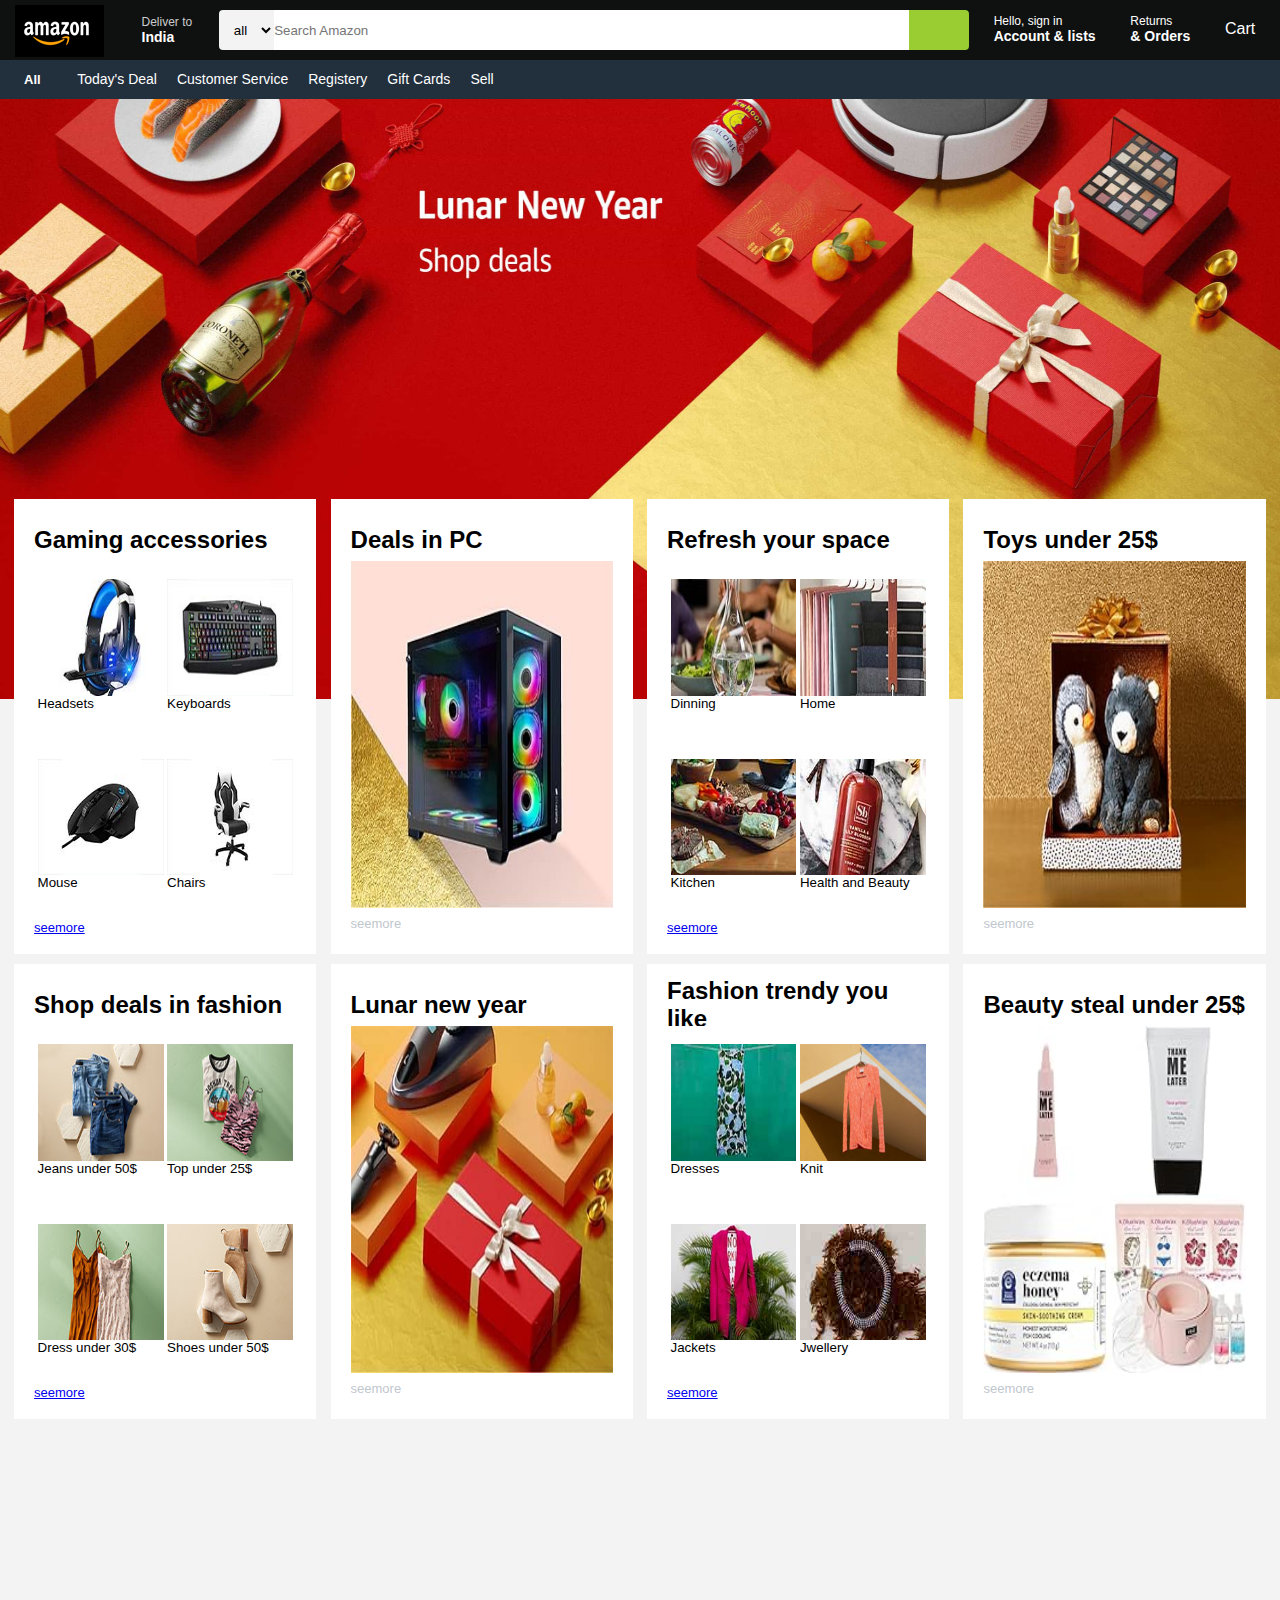
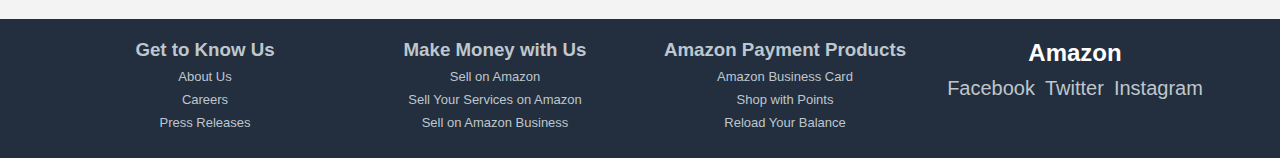
<file: index.html>
<!DOCTYPE html>
<html lang="en">

<head>
    <meta charset="UTF-8">
    <meta name="viewport" content="width=device-width, initial-scale=1.0">
    <title>amazon</title>
    <link rel="stylesheet" href="https://cdnjs.cloudflare.com/ajax/libs/font-awesome/6.5.1/css/all.min.css"
        integrity="sha512-DTOQO9RWCH3ppGqcWaEA1BIZOC6xxalwEsw9c2QQeAIftl+Vegovlnee1c9QX4TctnWMn13TZye+giMm8e2LwA=="
        crossorigin="anonymous" referrerpolicy="no-referrer" />
    <link rel="stylesheet" href="style.css">
</head>

<body> <!-- header -->
    <header>
        <div class="navbar ">

            <!-- box1 -->

            <div class="logo ">
                <div class="logopic border">
                </div>
            </div>

            <!-- box2 -->

            <div class="nav_address border">
                <div class="address_icon">
                    <i class="fa-solid fa-location-dot"></i>
                </div>
                <div class="address_para" style="padding: left 1px; ;">
                    <p style="color: #cccccc; font-size: 12px; ">Deliver to</p>
                    <p style="font-weight: bold ; font-size: 14px;">India</p>
                </div>
            </div>

            <!-- box3 -->

            <div class="nav_search">

                <div class="search_input">
                    <select id="cars" name="cars" placeholder="all" class="search_select">
                        <option value="all">all</option>
                    </select><input type="text" placeholder="Search Amazon" class="search_input2">
                </div>
                <div class="search_magnifier">
                    <i class="fa-solid fa-magnifying-glass"></i>
                </div>
            </div>

            <!-- box4 -->

            <div class="nav_account border">
                <p class="acc_p1">Hello, sign in</p>
                <p class="acc_p2">Account & lists</p>
            </div>

            <!-- box5 -->

            <div class="nav_orders border">
                <p class="acc_p1">Returns</p>
                <p class="acc_p2">& Orders</p>
            </div>

            <!-- box6 -->

            <div class="nav_cart border">
                <div class="cart_icon">
                    <i class="fa-solid fa-cart-shopping"></i>
                </div>
                <p>Cart</p>
            </div>
        </div>
        <!-- beta nav -->
        <div class="beta_nav">
            <div class="beta_select">
                <i class="fa-solid fa-bars beta_icon"></i>
                <p class="icon_para">All</p>
            </div>
            <div class="beta_link">
                <a href="#" class="link_parts border">Today's deal</a>
                <a href="#" class="link_parts border">Customer service</a>
                <a href="#" class="link_parts border">Registery</a>
                <a href="#" class="link_parts border">Gift cards</a>
                <a href="#" class="link_parts border">Sell</a>
            </div>
        </div>
    </header> <!-- header end -->

    <!-- main -->

    <main>
        <div class="mp-image"></div>



        <div class="mp-big_boxe">
            <!-- box1 main -->
            <div class="mp-item">
                <div class="hb1">
                    <h2>Gaming accessories</h2>
                </div>
                <div class="fb1">
                    <div class="imagesfoot">
                        <div class="upper">
                            <div class="part1">
                                <a href="#" class="four-img-box ">
                                    <div class="box1-img1 "></div>
                                    <div class="name">Headsets</div>
                                </a>
                            </div>
                            <div class="part2">
                                <a href="#" class="four-img-box">
                                    <div class="box1-img2"></div>
                                    <div class="name">Keyboards</div>
                                </a>
                            </div>
                        </div>
                        <div class="lower">
                            <div class="part1">
                                <a href="#" class="four-img-box ">
                                    <div class="box1-img3 "></div>
                                    <div class="name">Mouse</div>
                                </a>
                            </div>
                            <div class="part2">
                                <a href="#" class="four-img-box">
                                    <div class="box1-img4"></div>
                                    <div class="name">Chairs</div>
                                </a>
                            </div>
                        </div>
                    </div>
                    <a href="#" class="footer1-link">seemore</a>
                </div>
            </div>
            <!-- box2 -->
            <div class="mp-item">
                <div class="header">
                    <h2>Deals in PC</h2>
                </div>
                <div class="footer">
                    <div class="foot-img box2"></div><a href="#" class="footer-link box2-link">seemore</a>
                </div>
            </div>
            <!-- box3 -->
            <div class="mp-item">
                <div class="hb1">
                    <h2>Refresh your space</h2>
                </div>
                <div class="fb1">
                    <div class="imagesfoot">
                        <div class="upper">
                            <div class="part1">
                                <a href="#" class="four-img-box ">
                                    <div class="box3-img1"></div>
                                    <div class="name">Dinning</div>
                                </a>
                            </div>
                            <div class="part2">
                                <a href="#" class="four-img-box">
                                    <div class="box3-img2"></div>
                                    <div class="name">Home</div>
                                </a>
                            </div>
                        </div>
                        <div class="lower">
                            <div class="part1">
                                <a href="#" class="four-img-box ">
                                    <div class="box3-img3"></div>
                                    <div class="name">Kitchen</div>
                                </a>
                            </div>
                            <div class="part2">
                                <a href="#" class="four-img-box">
                                    <div class="box3-img4"></div>
                                    <div class="name">Health and Beauty</div>
                                </a>
                            </div>
                        </div>
                    </div>
                    <a href="#" class="footer1-link">seemore</a>
                </div>
            </div>
            <!-- box4 -->
            <div class="mp-item">
                <div class="header">
                    <h2>Toys under 25$</h2>
                </div>
                <div class="footer">
                    <div class="foot-img box4"></div><a href="#" class="footer-link box4-link">seemore</a>
                </div>
            </div>
            <!-- box5 -->
            <div class="mp-item">
                <div class="hb1">
                    <h2>Shop deals in fashion</h2>
                </div>
                <div class="fb1">
                    <div class="imagesfoot">
                        <div class="upper">
                            <div class="part1">
                                <a href="#" class="four-img-box">
                                    <div class="box5-img1"></div>
                                    <div class="name">Jeans under 50$</div>
                                </a>
                            </div>
                            <div class="part2">
                                <a href="#" class="four-img-box">
                                    <div class="box5-img2"></div>
                                    <div class="name">Top under 25$</div>
                                </a>
                            </div>
                        </div>
                        <div class="lower">
                            <div class="part1">
                                <a href="#" class="four-img-box">
                                    <div class="box5-img3"></div>
                                    <div class="name">Dress under 30$</div>
                                </a>
                            </div>
                            <div class="part2">
                                <a href="#" class="four-img-box">
                                    <div class="box5-img4"></div>
                                    <div class="name">Shoes under 50$</div>
                                </a>
                            </div>
                        </div>
                    </div>
                    <a href="#" class="footer1-link">seemore</a>
                </div>
            </div>
            <!-- box6 -->
            <div class="mp-item">
                <div class="header">
                    <h2>Lunar new year</h2>
                </div>
                <div class="footer">
                    <div class="foot-img box6"></div><a href="#" class="footer-link box6-link">seemore</a>
                </div>
            </div>
            <!-- box7 -->
            <div class="mp-item">
                <div class="hb1">
                    <h2>Fashion trendy you like</h2>
                </div>
                <div class="fb1">
                    <div class="imagesfoot">
                        <div class="upper">
                            <div class="part1">
                                <a href="#" class="four-img-box">
                                    <div class="box7-img1"></div>
                                    <div class="name">Dresses</div>
                                </a>
                            </div>
                            <div class="part2">
                                <a href="#" class="four-img-box">
                                    <div class="box7-img2"></div>
                                    <div class="name">Knit</div>
                                </a>
                            </div>
                        </div>
                        <div class="lower">
                            <div class="part1">
                                <a href="#" class="four-img-box">
                                    <div class="box7-img3"></div>
                                    <div class="name">Jackets</div>
                                </a>
                            </div>
                            <div class="part2">
                                <a href="#" class="four-img-box">
                                    <div class="box7-img4"></div>
                                    <div class="name">Jwellery</div>
                                </a>
                            </div>
                        </div>
                    </div>
                    <a href="#" class="footer1-link">seemore</a>
                </div>
            </div>
            <!-- box8 -->
            <div class="mp-item">
                <div class="header">
                    <h2>Beauty steal under 25$</h2>
                </div>
                <div class="footer">
                    <div class="foot-img box8"></div><a href="#" class="footer-link box8-link">seemore</a>
                </div>
            </div>
        </div>

    </main>

    <footer>
        <div class="footer-container">
            <div class="footer-section">
                <h3>Get to Know Us</h3>
                <a href="#" class="footer-link">About Us</a>
                <a href="#" class="footer-link">Careers</a>
                <a href="#" class="footer-link">Press Releases</a>
            </div>
            <div class="footer-section">
                <h3>Make Money with Us</h3>
                <a href="#" class="footer-link">Sell on Amazon</a>
                <a href="#" class="footer-link">Sell Your Services on Amazon</a>
                <a href="#" class="footer-link">Sell on Amazon Business</a>
            </div>
            <div class="footer-section">
                <h3>Amazon Payment Products</h3>
                <a href="#" class="footer-link">Amazon Business Card</a>
                <a href="#" class="footer-link">Shop with Points</a>
                <a href="#" class="footer-link">Reload Your Balance</a>
            </div>
            <div class="footer-section">
                <div class="footer-logo">Amazon</div>
                <div class="social-icons">
                    <a href="#" class="social-icon">Facebook</a>
                    <a href="#" class="social-icon">Twitter</a>
                    <a href="#" class="social-icon">Instagram</a>
                </div>
            </div>
        </div>
    </footer>
</body>

</html>
</file>
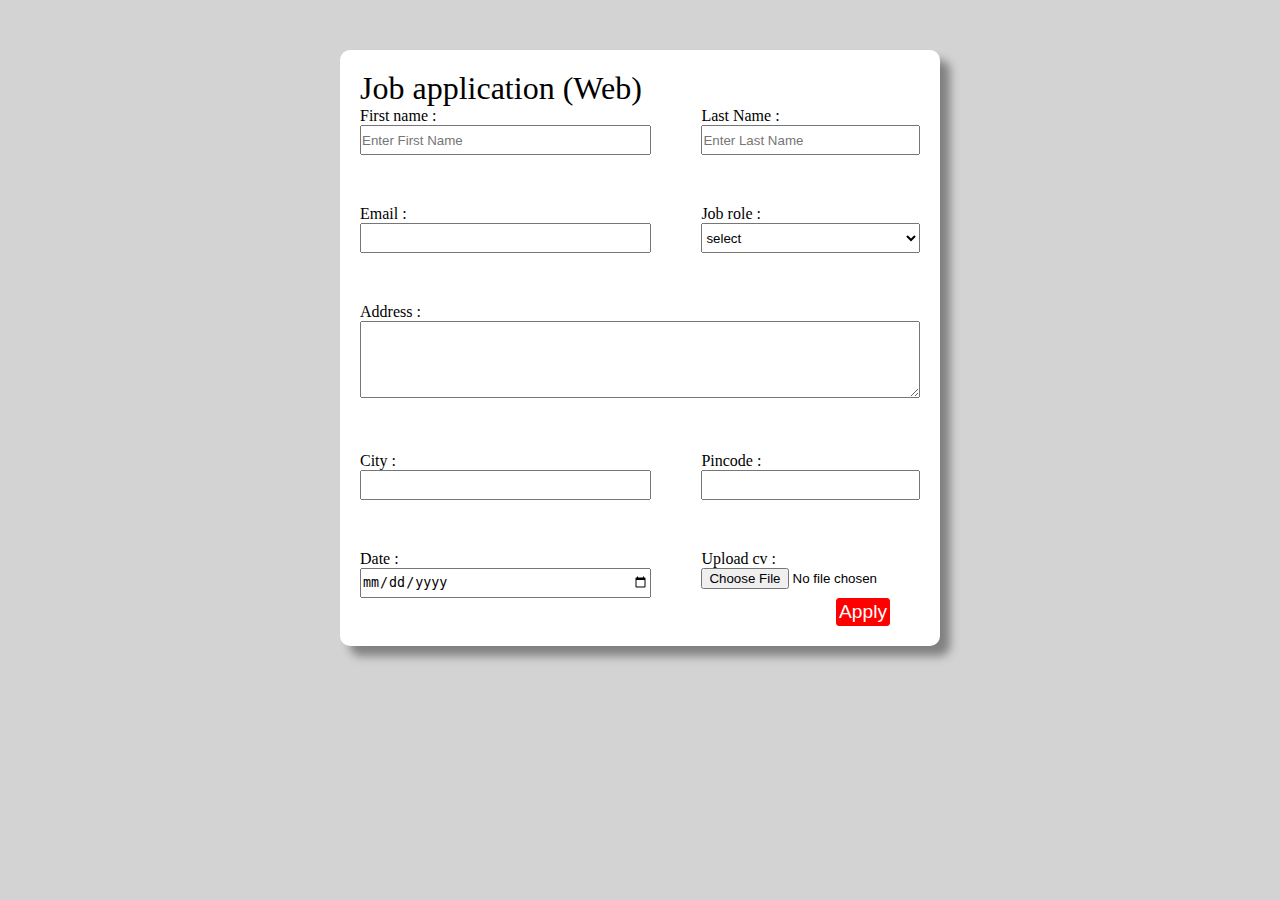
<file: 2.html>
<!DOCTYPE html>
<html lang="en">

<head>
    <meta charset="UTF-8">
    <meta name="viewport" content="width=device-width, initial-scale=1.0">
    <title>applicantion form </title>
    <style>
        * {
            margin: 0;
            padding: 0;
            box-sizing: border-box;
        }

        body {
            background-color: rgb(211, 211, 211);
            /* display: flex;
            justify-content: center; */
        }

        .form-container {
            max-width: 600px;
            background-color: rgb(255, 255, 255);
            border-radius: 10px;
            box-shadow: 10px 10px 10px gray;
            margin: auto;
            margin-top: 50px;
            padding: 20px;

        }

        .bigBox {
            display: grid;
            justify-content: center;
            grid-template-columns: repeat(auto,minmax(200px,1fr));
            grid-gap: 50px;
        }

        p {
            font-size: 2rem;
        }

        label {
            font-size: rem;
        }

        input {
            height: 30px;
            width: 100%;
        }

        select {
            height: 30px;
            width: 100%;
        }

        .address {
            grid-column: 1/3;
        }
        textarea{
            width: 100%;
        }

        footer {
            padding-right: 30px;
            text-align: end;
        }

        button {
            text-decoration: none;
            color: white;
            background-color: red;
            padding: 2px;
            font-size: larger;
            border: 1px solid red;
            border-radius: 3px;
        }


    </style>
</head>

<body>

    <div class="form-container">
        <form action="job form">
            <p>Job application (Web)</p>
            <div class="bigBox">




                <div class="first_name">
                    <label for="Fname">First name :</label>
                    <input type="text" id="Fname" placeholder="Enter First Name">
                </div>


                <div class="last_name">
                    <label for="lname">Last Name :</label>
                    <input type="text" id="lname" placeholder="Enter Last Name">
                </div>


                <div class="eamil" class="kk">
                    <label for="eamil">Email :</label>
                    <input type="email" name="" id="eamil">
                </div>


                <div class="jobRole">
                    <label for="JobRole">Job role :</label>
                    <select name="" id="JobRole">
                        <option value="">select</option>
                        <option value="">webdev</option>
                        <option value="">data scince</option>
                        <option value="">blockchain</option>
                    </select>
                </div>


                <div class="address">
                    <label for="ADDRESS">Address :</label>
                    <textarea name="" id="ADDRESS" cols="80" rows="5"></textarea>
                </div>


                <div class="city">
                    <label for="CITY">City :</label>
                    <input type="text" id="CITY">
                </div>


                <div class="pincode">
                    <label for="Pinc">Pincode :</label>
                    <input type="number" id="Pinc">
                </div>


                <div class="date">
                    <label for="DD">Date :</label>
                    <input type="date" name="" id="DD">
                </div>


                <div class="cv">
                    <label for="CV">Upload cv :</label>
                    <input type="file" name="" id="CV">
                </div>
            </div>
        </form>
        <footer>

            <button type="submit">Apply</button>
        </footer>
    </div>
</body>

</html>
</file>
<file: style.css>
*{
    margin: 0;padding: 0;
    font-family: Arial, Helvetica, sans-serif;
    border: border-box
}
header{
    min-width: 1165px;
}
footer{
    min-width: 1165px;
}
.navbar{
    height: 60px;
    background-color: #0f1111;
    color: white;
    display: flex;
    align-items: center;
    justify-content: space-evenly;
}
                                                        /* box1 */
.logo{
    height: 50px;
    width: 100px;
    
}
.logopic{
    /* border: .8px solid transparent; */
    background-image: url(image/logo1.png);
    height: 50px;
    width: 87%;
}
                                                        /* box2 */
.nav_address{
        height:50;
        width:85; 
        display: flex;
        padding: 0 9px;
        
}
.address_icon{
        align-self: center;
}
.address_para{
    align-self: center;
    padding: 2px;
}
.border{
    border: .8px solid transparent;
}
.border:hover{
    border-color:  white;
    border-radius: 3%;
}
                                                            /* box3 */
.nav_search{
    height: 40px;
    width: 750px;
    display: flex;
    /* align-items: center;
    justify-content: center;   */
    /* background-color: blue; */
}
.search_input{
    width: 92%;
}
.search_select{
    height: 40px;
    width: 8%;
    background-color: #f3f3f3;
    text-align: center;
    border-bottom-left-radius:4px ;
    border-top-left-radius:4px ;
    border: none;
}
.search_input2{
    height: 40px;
    width: 92%;
    border: none;
}
.search_magnifier{
    height: 40px;
    width: 8%;
    background-color: yellowgreen;
    border-bottom-right-radius:4px ;
    border-top-right-radius:4px ;
    display: flex;
    justify-content: center;
    align-items: center;
    border: none;
}
                                        /* box4 */

.nav_account{
    /* border: .8px solid transparent; */
    padding: 2px 9px 5px;
}
.acc_p1{
    font-size: 12px;
}
.acc_p2{
    font-size: 14px;
    font-weight: bold;
}
                                    /* box5 */
.nav_orders{
     border: .8px solid transparent; 
    padding: 2px 9px 5px;
}
/* box6 */
.nav_cart{
    
    padding: 2px 9px 5px;
    display: flex;
    align-items: flex-end;
}
.cart_icon{
    font-size: 35px;
}
                            /* beta nav */
.beta_nav{
    height: 39px;
    background-color: #222f3d;
    display: flex;
    align-items: center;
    padding: 0px 0px 0px 11px;
}
.beta_select{
    height: 39px;
    width: 40px;
    display: flex;
    align-items: center;
    padding: 0px 9px;
}
.beta_icon{
    color: white;;
    font-size: larger;
    padding: 0px 4px 0px 0px;
}
.icon_para{
    font-size: small;
    font-weight: 900;
    color: white;
}
.beta_link{
    height: 39px;
    width: 100%;
    display: flex;
    align-items: center;
}
.link_parts{
    text-decoration: none;
    color: white;
    margin: 5px 0 6px 0;
    padding: 8px 9px;
    font-size: 14px;
    text-transform: capitalize;
}

                            /* main */
main{
    background: #f3f3f3;
    display: flex;
    flex-direction: column;
}
.mp-image{
    background-image: url(image/img1.jpg);
    background-size: 100% 600px ;
    background-repeat: no-repeat;
    height: 600px;
    min-width: 1165px;
}              
.mp-big_boxe {
    /* background-color: #f3f3f3; */
    display: flex;
    flex-wrap: wrap; 
    justify-content: space-evenly;
    align-items: center;
    gap: 10px;                          /* wrapping gap control*/
    padding: 0px 10px 0px 10px;
    min-width:1145px ;
    position: relative;
    top: -200px;
}
                        /* type 1 box */
.mp-item {
    height: 420px;
    width: 24%;
    background-color: rgb(255, 255, 255);
    min-width:300px ;
    display: flex;
    flex-direction: column;
    padding: 20px 0px 15px 0px ;
}
.header{
    background-color: rgb(255, 255, 255);
    height: 10%;
    display: flex;
    align-items: center;
    padding: 0px 20px;
}
.footer{
    background-color: rgb(255, 255, 255);
    height: 90%;
    display: flex;
    flex-direction: column;
    padding: 0px 20px;
}
.foot-img{
    height: 95%;
    background-color: lightgreen;
    background-size: 100% 100%;
}
.footer-link{
    font-size: small;
}

.box2{
    background-image: url(image/img3.jpg);
}
.box4{
    background-image: url(image/img5.jpg);
}
.box6{
    background-image: url(image/img8.jpg);
}
.box8{
    background-image: url(image/img7.jpg);
}

                                                    /*  type box2 */
.hb1{
    background-color: rgb(255, 255, 255);
    height: 10%;
    display: flex;
    align-items: center;
    padding: 0px 20px;
}
.fb1{
    background-color: rgb(255, 255, 255);
    height: 90%;
    display: flex;
    flex-direction: column;
    padding: 0px 20px;
}
.imagesfoot {
    height: 95%;
    width: 100%;
    position: relative;
    display: flex;
    flex-direction: column;
}
.four-img-box{
    text-decoration: none;
    font-size: smaller;
    color: black;
    margin: 10px; 
}

.upper,.lower{
    height: 50%;
    width: 100%;
    display: flex;
    justify-content: space-evenly;

}
.footer1-link{
    font-size: small;
}
.part1,.part2{
    height: 100%;
    width: 48%;
    
}
/* bx1 */
.box1-img1{
    height: 65%;
    width: 100%;
    background-image: url(image/img2.1.jpg);
    background-size: 100% 100%;
}
.box1-img2{
    height: 65%;
    width: 100%;
    background-image: url(image/img2.2.jpg);
    background-size: 100% 100%;
}
.box1-img3{
    height: 65%;
    width: 100%;
    background-image: url(image/img2.3.jpg);
    background-size: 100% 100%;
}
.box1-img4{
    height: 65%;
    width: 100%;
    background-image: url(image/img2.4.jpg);
    background-size: 100% 100%;
}
/* bx3 */
.box3-img1{
    height: 65%;
    width: 100%;
    background-image: url(image/img4.1.jpg);
    background-size: 100% 100%;
}
.box3-img2{
    height: 65%;
    width: 100%;
    background-image: url(image/img4.2.jpg);
    background-size: 100% 100%;
}
.box3-img3{
    height: 65%;
    width: 100%;
    background-image: url(image/img4.3.jpg);
    background-size: 100% 100%;
}
.box3-img4{
    height: 65%;
    width: 100%;
    background-image: url(image/img4.4.jpg);
    background-size: 100% 100%;
}
/* bx5 */
.box5-img1{
    height: 65%;
    width: 100%;
    background-image: url(image/img6.1.jpg);
    background-size: 100% 100%;
}
.box5-img2{
    height: 65%;
    width: 100%;
    background-image: url(image/img6.2.jpg);
    background-size: 100% 100%;
}
.box5-img3{
    height: 65%;
    width: 100%;
    background-image: url(image/img6.3.jpg);
    background-size: 100% 100%;
}
.box5-img4{
    height: 65%;
    width: 100%;
    background-image: url(image/img6.4.jpg);
    background-size: 100% 100%;
}
/* bx7 */
.box7-img1{
    height: 65%;
    width: 100%;
    background-image: url(image/img9.1.jpg);
    background-size: 100% 100%;
}
.box7-img2{
    height: 65%;
    width: 100%;
    background-image: url(image/img9.2.jpg);
    background-size: 100% 100%;
}
.box7-img3{
    height: 65%;
    width: 100%;
    background-image: url(image/img9.3.jpg);
    background-size: 100% 100%;
}
.box7-img4{
    height: 65%;
    width: 100%;
    background-image: url(image/img9.4.jpg);
    background-size: 100% 100%;
}
.mp-bigimg{
    background-color: white;
    height: 600px;
    min-width: 1165px;
}

/* footer */
footer {
    background-color: #232f3e;
    color: #ffffff;
    padding: 20px 0;
}

.footer-container {
    display: flex;
    flex-wrap: wrap;
    justify-content: center;
    max-width: 1200px;
    margin: 0 auto;
}

.footer-section {
    flex: 1;
    margin: 0 20px;
    text-align: center;
    max-width: 250px; /* Adjust as needed */
}

.footer-section h3 {
    color: #bfc7ce;
}

.footer-link {
    display: block;
    color: #bfc7ce;
    text-decoration: none;
    margin: 8px 0;
    transition: color 0.3s;
}

.footer-link:hover {
    color: #ffffff;
}

.footer-logo {
    font-size: 24px;
    font-weight: bold;
    margin-bottom: 10px;
}

.social-icons {
    display: flex;
    justify-content: center;
}

.social-icon {
    margin: 0 5px;
    color: #bfc7ce;
    font-size: 20px;
    text-decoration: none;
    transition: color 0.3s;
}

.social-icon:hover {
    color: #ffffff;
}
</file>
